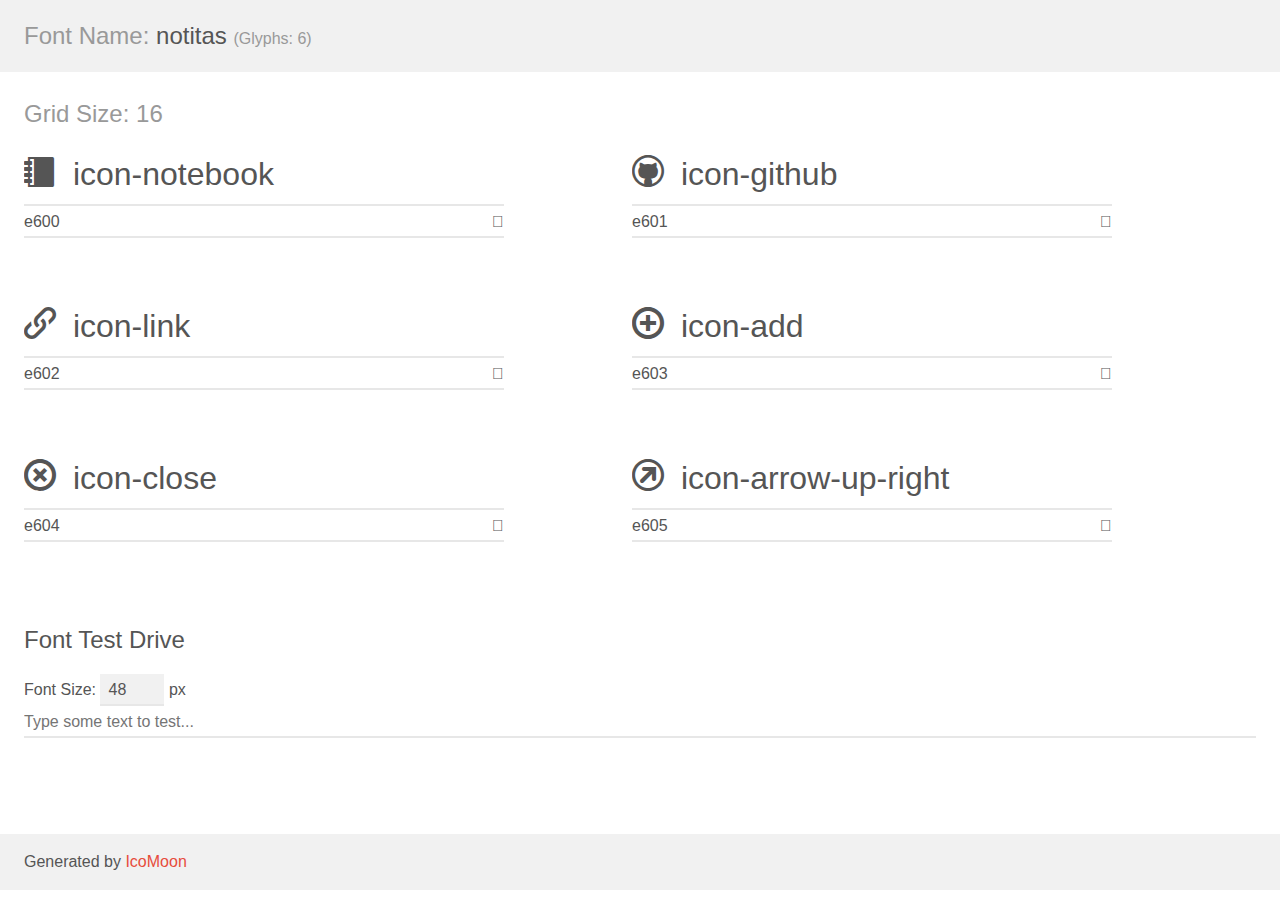
<file: notitas/demo.html>
<!doctype html>
<html>
<head>
	<meta charset="utf-8">
	<title>IcoMoon Demo</title>
	<meta name="description" content="An Icon Font Generated By IcoMoon.io">
	<meta name="viewport" content="width=device-width">
	<link rel="stylesheet" href="demo-files/demo.css">
	<link rel="stylesheet" href="style.css"></head>
<body>
	<div class="bgc1 clearfix">
		<h1 class="mhmm mvm"><span class="fgc1">Font Name:</span> notitas <small class="fgc1">(Glyphs:&nbsp;6)</small></h1>
	</div>
	<div class="clearfix mhl ptl">
		<h1 class="mvm mtn bshadow fgc1">Grid Size: 16</h1>
		<div class="glyph fs1">
			<div class="clearfix bshadow0 pbs">
				<span class="icon-notebook"></span><span class="mls"> icon-notebook</span>
			</div>
			<fieldset class="fs0 size1of1 clearfix">
				<input type="text" readonly value="e600" class="unit size1of2" />
				<input type="text" maxlength="1" readonly value="&#xe600;" class="unitRight size1of2 talign-right" />
			</fieldset>
			<div class="fs0 bshadow0 clearfix noLiga-true">
				<span class="unit pvs fgc1">liga: </span>
				<input type="text" readonly value="" class="liga unitRight" />
			</div>
		</div>
		<div class="glyph fs1">
			<div class="clearfix bshadow0 pbs">
				<span class="icon-github"></span><span class="mls"> icon-github</span>
			</div>
			<fieldset class="fs0 size1of1 clearfix">
				<input type="text" readonly value="e601" class="unit size1of2" />
				<input type="text" maxlength="1" readonly value="&#xe601;" class="unitRight size1of2 talign-right" />
			</fieldset>
			<div class="fs0 bshadow0 clearfix noLiga-true">
				<span class="unit pvs fgc1">liga: </span>
				<input type="text" readonly value="" class="liga unitRight" />
			</div>
		</div>
		<div class="glyph fs1">
			<div class="clearfix bshadow0 pbs">
				<span class="icon-link"></span><span class="mls"> icon-link</span>
			</div>
			<fieldset class="fs0 size1of1 clearfix">
				<input type="text" readonly value="e602" class="unit size1of2" />
				<input type="text" maxlength="1" readonly value="&#xe602;" class="unitRight size1of2 talign-right" />
			</fieldset>
			<div class="fs0 bshadow0 clearfix noLiga-true">
				<span class="unit pvs fgc1">liga: </span>
				<input type="text" readonly value="" class="liga unitRight" />
			</div>
		</div>
		<div class="glyph fs1">
			<div class="clearfix bshadow0 pbs">
				<span class="icon-add"></span><span class="mls"> icon-add</span>
			</div>
			<fieldset class="fs0 size1of1 clearfix">
				<input type="text" readonly value="e603" class="unit size1of2" />
				<input type="text" maxlength="1" readonly value="&#xe603;" class="unitRight size1of2 talign-right" />
			</fieldset>
			<div class="fs0 bshadow0 clearfix noLiga-true">
				<span class="unit pvs fgc1">liga: </span>
				<input type="text" readonly value="" class="liga unitRight" />
			</div>
		</div>
		<div class="glyph fs1">
			<div class="clearfix bshadow0 pbs">
				<span class="icon-close"></span><span class="mls"> icon-close</span>
			</div>
			<fieldset class="fs0 size1of1 clearfix">
				<input type="text" readonly value="e604" class="unit size1of2" />
				<input type="text" maxlength="1" readonly value="&#xe604;" class="unitRight size1of2 talign-right" />
			</fieldset>
			<div class="fs0 bshadow0 clearfix noLiga-true">
				<span class="unit pvs fgc1">liga: </span>
				<input type="text" readonly value="" class="liga unitRight" />
			</div>
		</div>
		<div class="glyph fs1">
			<div class="clearfix bshadow0 pbs">
				<span class="icon-arrow-up-right"></span><span class="mls"> icon-arrow-up-right</span>
			</div>
			<fieldset class="fs0 size1of1 clearfix">
				<input type="text" readonly value="e605" class="unit size1of2" />
				<input type="text" maxlength="1" readonly value="&#xe605;" class="unitRight size1of2 talign-right" />
			</fieldset>
			<div class="fs0 bshadow0 clearfix noLiga-true">
				<span class="unit pvs fgc1">liga: </span>
				<input type="text" readonly value="" class="liga unitRight" />
			</div>
		</div>
	</div>

	<!--[if gt IE 8]><!-->
	<div class="mhl clearfix mbl">
		<h1>Font Test Drive</h1>
		<label>
			Font Size: <input id="fontSize" type="number" class="textbox0 mbm"
			min="8" value="48" />
			px
		</label>
		<input id="testText" type="text" class="phl size1of1 mvl"
		placeholder="Type some text to test..." value=""/>
		</label>
		<div id="testDrive" class="icon-">&nbsp;
		</div>
	</div>
	<!--<![endif]-->
	<div class="bgc1 clearfix">
		<p class="mhl">Generated by <a href="http://icomoon.io/app">IcoMoon</a></p>
	</div>

	<script src="demo-files/demo.js"></script>
</body>
</html>
</file>
<file: notitas/demo-files/demo.css>
body {
	padding: 0;
	margin: 0;
	font-family: sans-serif;
	font-size: 1em;
	line-height: 1.5;
	color: #555;
	background: #fff;
}
h1 {
	font-size: 1.5em;
	font-weight: normal;
}
small {
	font-size: .66666667em;
}
a {
	color: #e74c3c;
	text-decoration: none;
}
a:hover, a:focus {
	box-shadow: 0 1px #e74c3c;
}
.bshadow0, input {
	box-shadow: inset 0 -2px #e7e7e7;
}
input:hover {
	box-shadow: inset 0 -2px #ccc;
}
input, fieldset {
	font-size: 1em;
	margin: 0;
	padding: 0;
	border: 0;
}
input {
	color: inherit;
	line-height: 1.5;
	height: 1.5em;
	padding: .25em 0;
}
input:focus {
	outline: none;
	box-shadow: inset 0 -2px #449fdb;
}
.glyph {
	font-size: 16px;
	width: 15em;
	padding-bottom: 1em;
	margin-right: 4em;
	margin-bottom: 1em;
	float: left;
	overflow: hidden;
}
.liga {
	width: 80%;
	width: calc(100% - 2.5em);
}
.talign-right {
	text-align: right;
}
.talign-center {
	text-align: center;
}
.bgc1 {
	background: #f1f1f1;
}
.fgc1 {
	color: #999;
}
.fgc0 {
	color: #000;
}
p {
	margin-top: 1em;
	margin-bottom: 1em;
}
.mvm {
	margin-top: .75em;
	margin-bottom: .75em;
}
.mtn {
	margin-top: 0;
}
.mtl, .mal {
	margin-top: 1.5em;
}
.mbl, .mal {
	margin-bottom: 1.5em;
}
.mal, .mhl {
	margin-left: 1.5em;
	margin-right: 1.5em;
}
.mhmm {
	margin-left: 1em;
	margin-right: 1em;
}
.mls {
	margin-left: .25em;
}
.ptl {
	padding-top: 1.5em;
}
.pbs, .pvs {
	padding-bottom: .25em;
}
.pvs, .pts {
	padding-top: .25em;
}
.clearfix {
	zoom: 1;
}
.unit {
	float: left;
}
.unitRight {
	float: right;
}
.size1of2 {
	width: 50%;
}
.size1of1 {
	width: 100%;
}
.clearfix:before, .clearfix:after {
	content: " ";
	display: table;
}
.clearfix:after {
	clear: both;
}
.noLiga-true {
	display: none;
}
.textbox0 {
	width: 3em;
	background: #f1f1f1;
	padding: .25em .5em;
	line-height: 1.5;
	height: 1.5em;
}
#testDrive {
	padding-top: 24px;
}
.fs0 {
	font-size: 16px;
}
.fs1 {
	font-size: 32px;
}
</file>
<file: notitas/style.css>
@font-face {
	font-family: 'notitas';
	src:url('fonts/notitas.eot?-z1w5nz');
	src:url('fonts/notitas.eot?#iefix-z1w5nz') format('embedded-opentype'),
		url('fonts/notitas.woff?-z1w5nz') format('woff'),
		url('fonts/notitas.ttf?-z1w5nz') format('truetype'),
		url('fonts/notitas.svg?-z1w5nz#notitas') format('svg');
	font-weight: normal;
	font-style: normal;
}

[class^="icon-"], [class*=" icon-"] {
	font-family: 'notitas';
	speak: none;
	font-style: normal;
	font-weight: normal;
	font-variant: normal;
	text-transform: none;
	line-height: 1;

	/* Better Font Rendering =========== */
	-webkit-font-smoothing: antialiased;
	-moz-osx-font-smoothing: grayscale;
}

.icon-notebook:before {
	content: "\e600";
}
.icon-github:before {
	content: "\e601";
}
.icon-link:before {
	content: "\e602";
}
.icon-add:before {
	content: "\e603";
}
.icon-close:before {
	content: "\e604";
}
.icon-arrow-up-right:before {
	content: "\e605";
}
</file>
